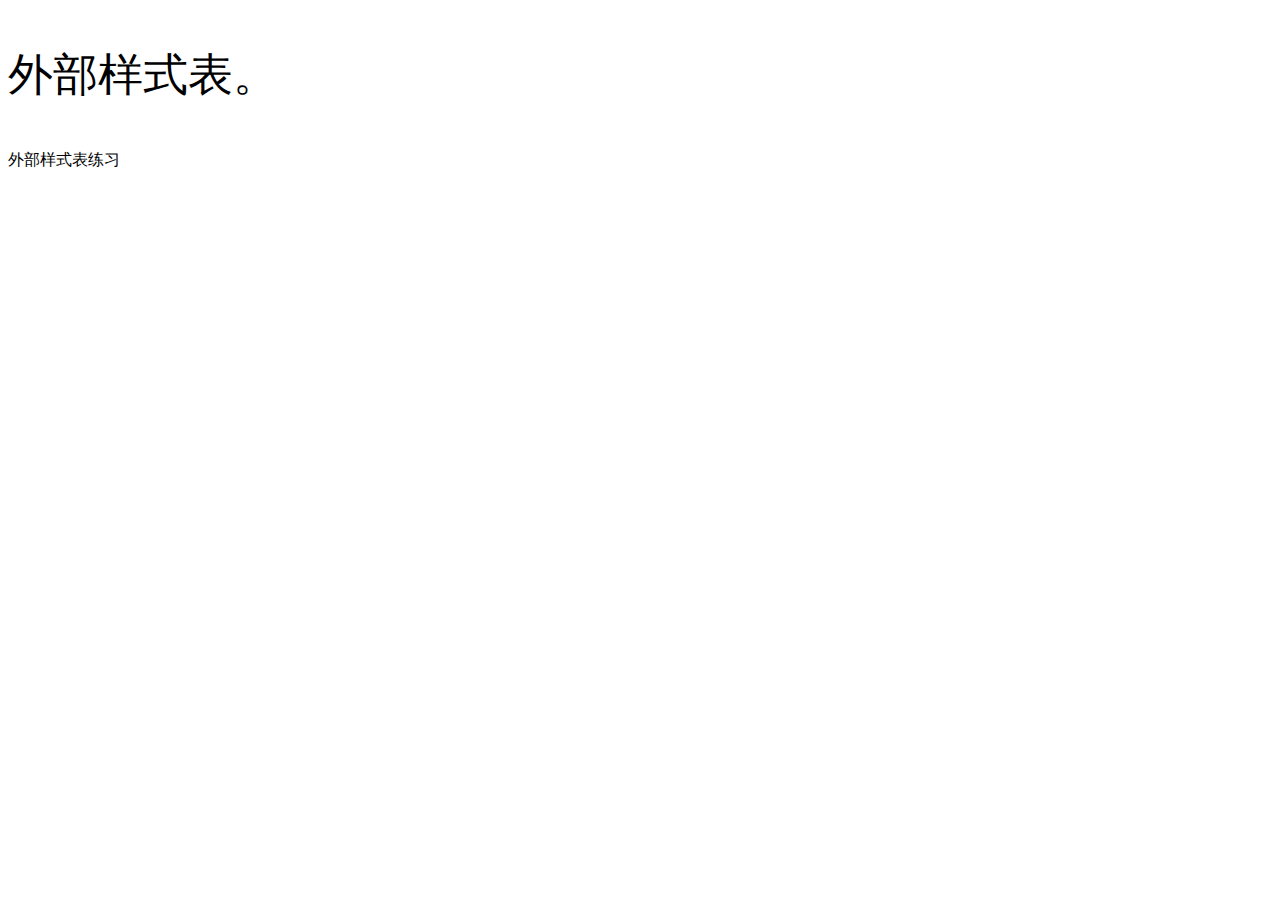
<file: index.html>
<!DOCTYPE html>
<html lang="zh">

<head>
    <meta charset="utf-8">
    <meta http-equiv="X-UA-Compatible" contect="IE=edge">
    <title>外部样式表练习</title>
    <link rel="stylesheet" type="css/main.css">
</head>

<body>
    <p style="font-size: 45px">外部样式表。</p>
    <p>外部样式表练习</p>
</body>

</html>
</file>
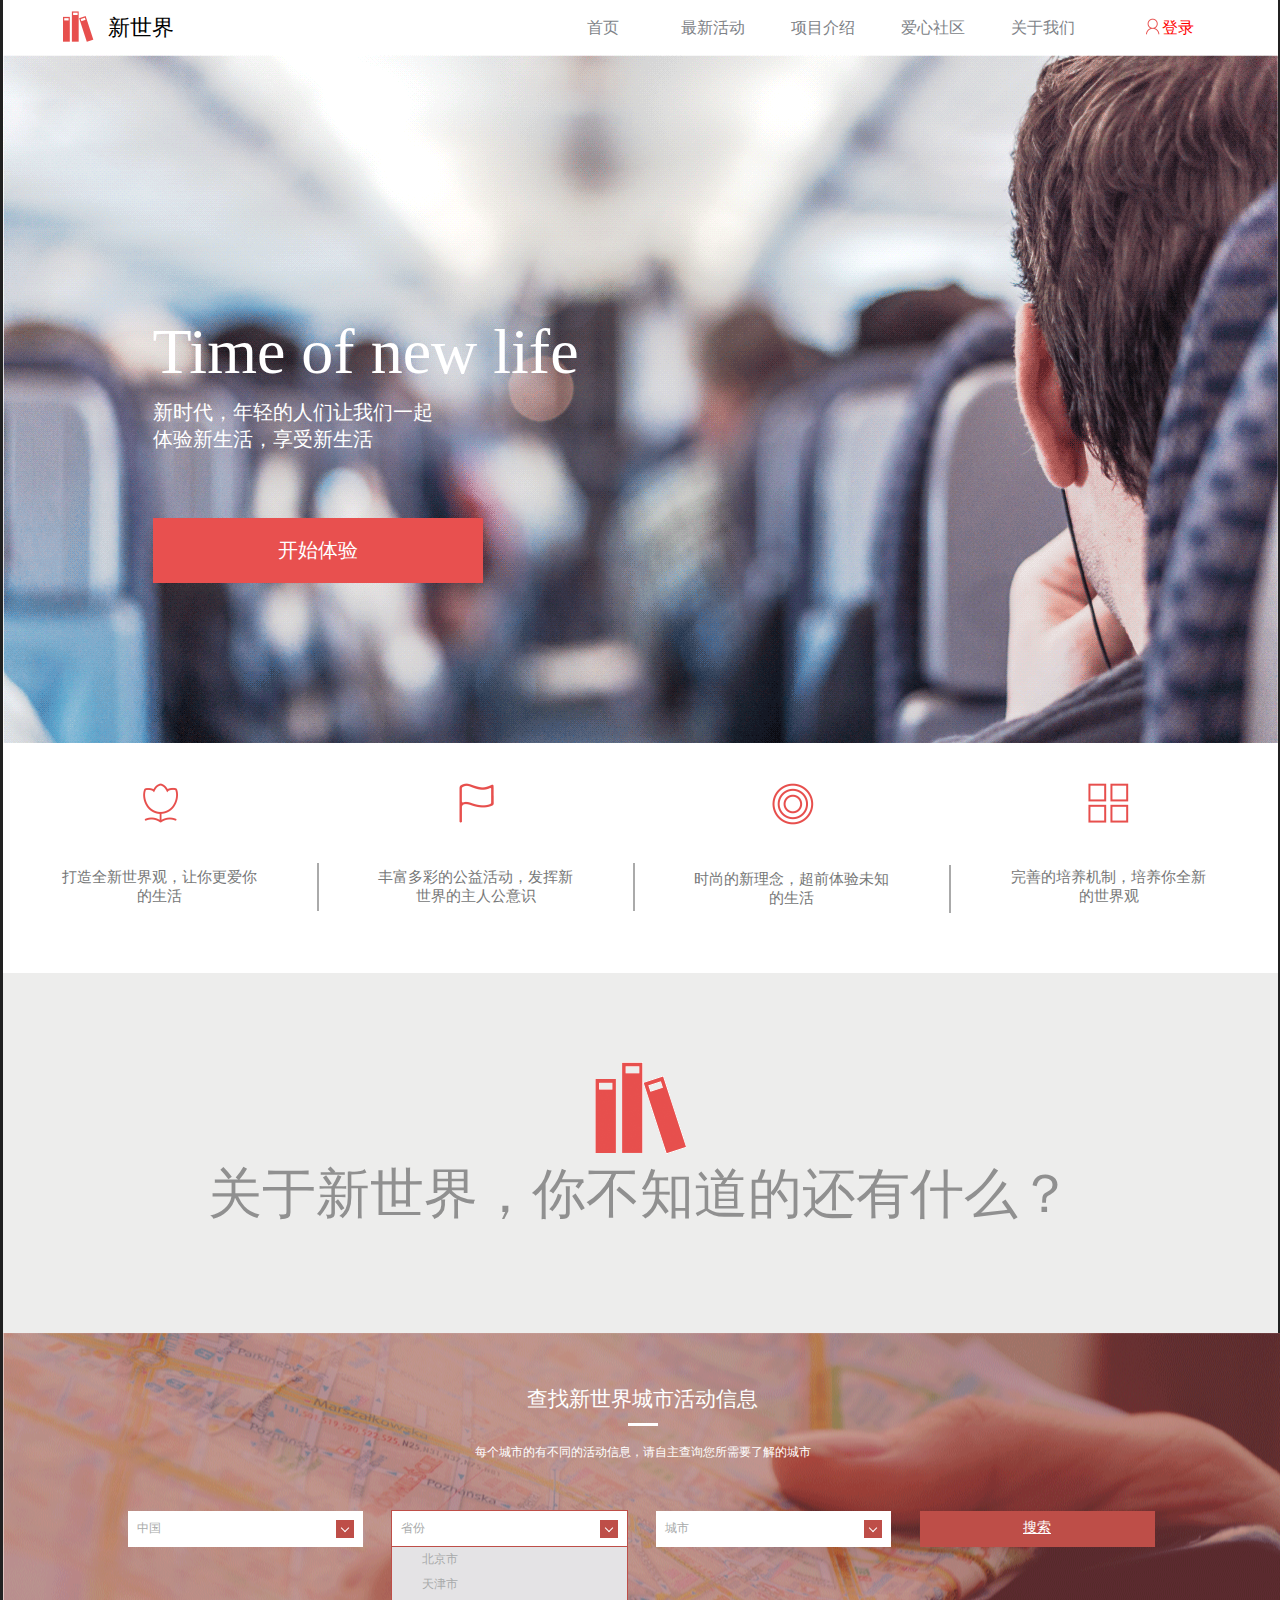
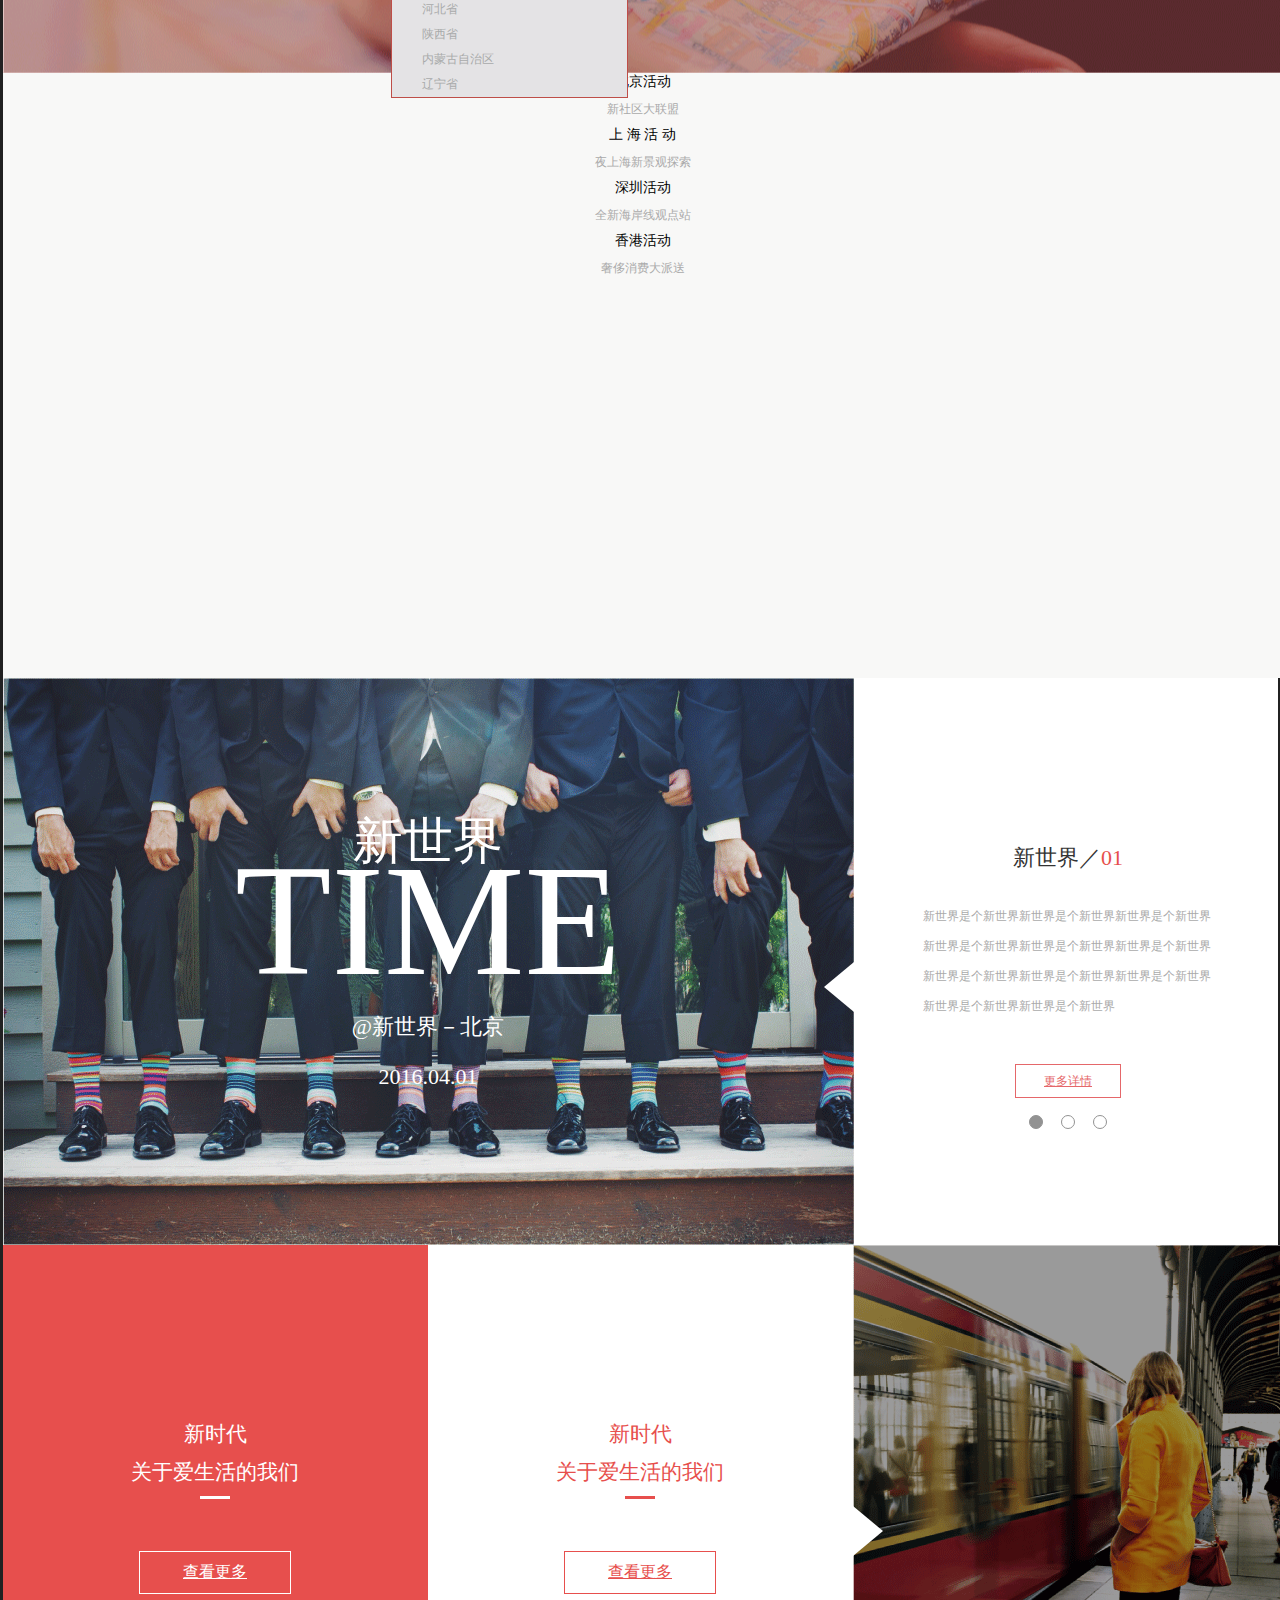
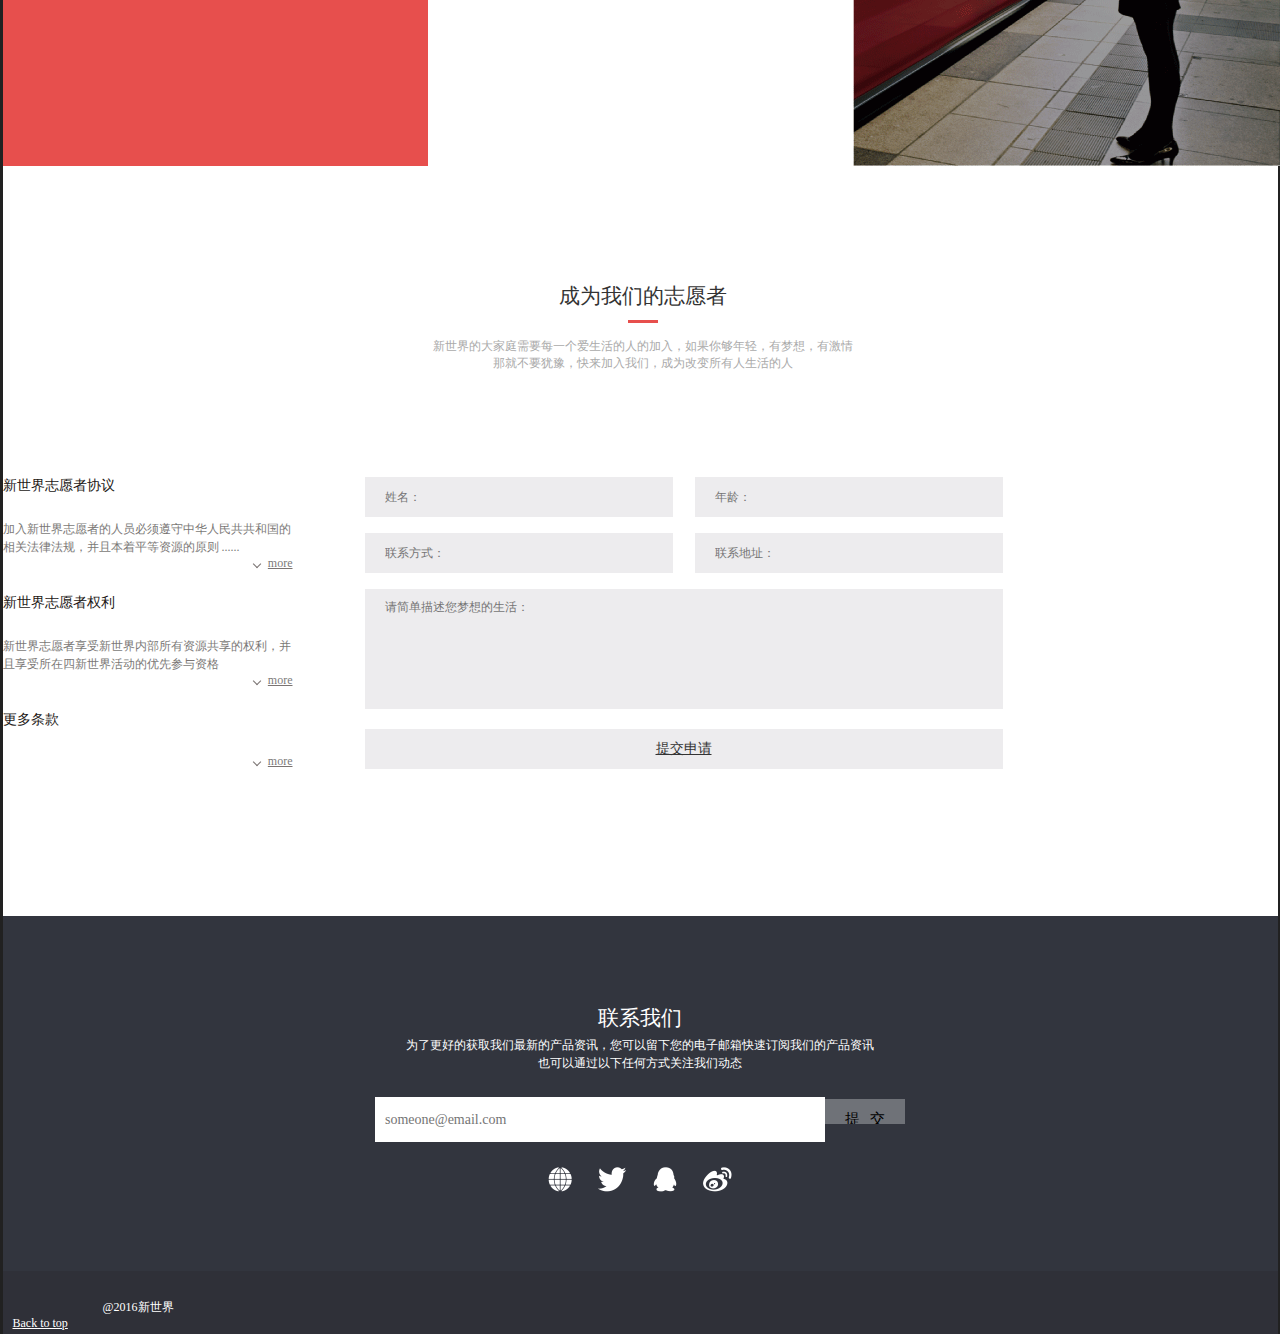
<file: 8-3/index.html>
<!DOCTYPE html>
<html lang="zh">

<head>
    <title>新世界</title>
    <meta charset='utf-8'>
    <link rel="stylesheet" type="text/css" href="reset.css">
    <link rel="stylesheet" type="text/css" href="main.css">
</head>

<body>
    <div class="main">
        <div class="nav">
            <h1>新世界</h1>
            <ul>
                <li><a href="#">首页</a></li>
                <li><a href="#">最新活动</a></li>
                <li><a href="#">项目介绍</a></li>
                <li><a href="#">爱心社区</a></li>
                <li><a href="#">关于我们</a></li>
                <li class="login"><a href="#">登录</a></li>
            </ul>
        </div>
        <div class="info">
            <div>
                <h2>Time of new life</h2>
            <p>新时代，年轻的人们让我们一起
                <br>体验新生活，享受新生活</p>
            <p class="go">开始体验</p>
            </div>
        </div>

        <div class="slogan clearfix">
            <div class="sblock">
                <img src="img/slogan1.png" alt="">
                <p>打造全新世界观，让你更爱你的生活</p>
            </div>
            <div class="sblock">
                <img src="img/slogan2.png" alt="">
                <p>丰富多彩的公益活动，发挥新世界的主人公意识</p>
            </div>
            <div class="sblock">
                <img src="img/slogan3.png" alt="">
                <p>时尚的新理念，超前体验未知的生活</p>
            </div>
            <div class="sblock">
                <img src="img/slogan4.png" alt="">
                <p>完善的培养机制，培养你全新的世界观</p>
            </div>
        </div>

        <div class="ask"> 
           <img class="ask-img" src="img/logob.png" alt=""> 
           <h3 class="ask-title">关于新世界，你不知道的还有什么？</h3>
        </div> 
   
        
   <section class="floor4">
            <p>查找新世界城市活动信息</p>
            <span class="line-decorate"></span>
            <p>每个城市的有不同的活动信息，请自主查询您所需要了解的城市</p>
            <div class="wrap">
                <div class="select">
                    中国
                </div>
                <div class="select">
                    省份
                    <ul class="options">
                        <li>北京市</li>
                        <li>天津市</li>
                        <li>河北省</li>
                        <li>陕西省</li>
                        <li>内蒙古自治区</li>
                        <li>辽宁省</li>
                    </ul>
                </div>
                <div class="select">
                    城市
                </div>
                <a href="javascript:void(0);">搜索</a>
            </div>
            <div class="mask"></div>
        </section>

        <section class="floor5">
            <div>
                <div class="activity-pic-cont"><task11 src="./img/pic-1.jpg"></div>
			<h3 class="activity-pic-title">北京活动</h3>
			<p class="activity-pic-text">新社区大联盟 </p>
		</div
		><div class="activity-pic">
			<h3 class="activity-pic-title b">上 海 活 动</h3>
			<p class="activity-pic-text">夜上海新景观探索</p>
			<div class="activity-pic-cont"><task22 src="./img/pic-2.jpg"></div>
		</div
		><div class="activity-pic">
			<div class="activity-pic-cont"><task33 src="./img/pic-3.jpg"></div>
			<h3 class="activity-pic-title">深圳活动</h3>
			<p class="activity-pic-text">全新海岸线观点站</p>
		</div
		><div class="activity-pic">
			<div class="activity-pic-cont"><task44 src="./img/pic-4.jpg"></div>
			<h3 class="activity-pic-title">香港活动</h3>
			<p class="activity-pic-text">奢侈消费大派送</p>
            </div>
        </section>
        <section class="floor6">
            <div class="img">
                <p>新世界</p>
                <p>TIME</p>
                <p>@新世界－北京</p>
                <p>2016.04.01</p>
            </div>
            <div class="text">
                <h3>新世界／<span>01</span></h3>
                <p>新世界是个新世界新世界是个新世界新世界是个新世界新世界是个新世界新世界是个新世界新世界是个新世界新世界是个新世界新世界是个新世界新世界是个新世界新世界是个新世界新世界是个新世界</p>
                <a href="javascript:void(0);">更多详情</a>
                <ul>
                    <li class="active"></li>
                    <li></li>
                    <li></li>
                </ul>
            </div>
        </section>
        <section class="floor7">
            <div class="img"></div>
            <div class="color-block">
                <div class="left">
                    <p>新时代</p>
                    <p>关于爱生活的我们</p>
                    <span class="line-decorate"></span>
                    <a href="javascript:void(0);">查看更多</a>
                </div>
                <div class="right">
                    <p>新时代</p>
                    <p>关于爱生活的我们</p>
                    <span class="line-decorate"></span>
                    <a href="javascript:void(0);">查看更多</a>
                </div>
            </div>
        </section>
        
        <section class="floor8">
            <div class="top">
                <h3>成为我们的志愿者</h3>
                <span class="line-decorate"></span>
                <p>新世界的大家庭需要每一个爱生活的人的加入，如果你够年轻，有梦想，有激情那就不要犹豫，快来加入我们，成为改变所有人生活的人</p>
            </div>
            <div class="bottom">
                <div class="bottom-left">
                    <article>
                        <h4>新世界志愿者协议</h4>
                        <p>加入新世界志愿者的人员必须遵守中华人民共共和国的相关法律法规，并且本着平等资源的原则 ......</p>
                        <a href="javascript:void(0);">more</a>
                    </article>
                    <article>
                        <h4>新世界志愿者权利</h4>
                        <p>新世界志愿者享受新世界内部所有资源共享的权利，并且享受所在四新世界活动的优先参与资格</p>
                        <a href="javascript:void(0);">more</a>
                    </article>
                    <article>
                        <h4>更多条款</h4>
                        <a href="javascript:void(0);">more</a>
                    </article>
                </div>
                <div class="bottom-right">
                    <input type="text" placeholder="姓名：" />
                    <input type="text" placeholder="年龄：" />
                    <input type="text" placeholder="联系方式：" />
                    <input type="text" placeholder="联系地址：" />
                    <textarea placeholder="请简单描述您梦想的生活："></textarea>
                    <a href="javascript:void(0);">提交申请</a>
                </div>
            </div>
        </section>
        
        <div class="footer">
        <div class="footer-title">联系我们</div>
        <div class="footer-text">为了更好的获取我们最新的产品资讯，您可以留下您的电子邮箱快速订阅我们的产品资讯<br>也可以通过以下任何方式关注我们动态</div>
        <form class="footer-form" action="./index.html" method="post">
            <input class="footer-form-input text" type="text" name="email" placeholder="someone@email.com"
            ><input class="footer-form-input btn" type="submit" value="提 交">
        </form>
        <div class="footer-link-cont">
            <a class="footer-link" href="javascript:;"><img src="./img/bottom1.png"></a
            ><a class="footer-link" href="javascript:;"><img src="./img/bottom2.png"></a
            ><a class="footer-link" href="javascript:;"><img src="./img/bottom3.png"></a
            ><a class="footer-link" href="javascript:;"><img src="./img/bottom4.png"></a>
        </div>
    </div>
    <div class="copy">
        <div class="copy-text">@2016新世界</div>
        <a class="b2t" href="">Back to top</a>
    </div>

    </div>
</body>

</html>
</file>
<file: 8-3/main.css>
body {
    background: #212121;
}


/*导航条样式*/

.main {
    width: 1275px;
    background-color: #fff;
    margin: 0 auto;
}

.nav {
    height: 55px;
    line-height: 55px;
    padding: 0 50px;
}

div.nav h1 {
    float: left;
    font-size: 22px;
    font-family: 黑体;
    background-image: url(img/logo.png);
    background-repeat: no-repeat;
    background-position: 0 3px;
    padding-left: 55px;
}

div.nav ul {
    float: right;
    font-family: 微软雅黑;
}

div.nav ul li {
    float: left;
    font-size: 16px;
    margin-left: 10px;
}

div.nav ul li a {
    display: block;
    text-align: center;
    width: 100px;
    color: #808388;
    text-decoration: none;
}

div.nav ul a:hover {
    color: red;
    border-bottom: 4px red solid;
}

li.login {
    background-image: url(img/user.png);
    background-repeat: no-repeat;
    background-position: 30px 5px;
    padding-left: 25px;
}

div.nav ul .login a {
    color: red;
}


/*导航条样式结束*/
div.info {
    height: 688px;
    width: 1275px;
    overflow: hidden;
    background-image: url(img/info.png);
    background-repeat: no-repeat;
    color: #fff;
}

.info div {
    margin-left: 150px;
    margin-top: 260px;
}

div.info h2 {
    font-size: 64px;
    margin-bottom: 10px;
}

div.info p {
    font-size: 20px;
    font-family: 微软雅黑
}

p.go {
    height: 65px;
    width: 330px;
    line-height: 65px;
    background-color: #E8504F;
    text-align: center;
    margin-top: 65px;
    font-family: 微软雅黑
}

.slogan {
    height: 150px;
    padding: 40px 0;
}

.slogan .sblock {
    width: 316px;
    text-align: center;
    float: left;
}

.sblock p {
    margin-top: 36px;
    padding: 5px 56px;
    border-right: 2px #aaaaaa solid;
    color: #767777;
    font-size: 15px;
}

div.sblock:last-child p {
    border-right: none;
}

.ask {
    height: 360px;
    background-color: #ededec;
    color: rgba(51,51,51,.5);
    text-align: center;
    min-width: 1170px;
}
.ask-img {
    width: 91px;
    height: 92px;
    margin-top: 89px;
}
.ask-title {
    font-size: 54px;
}

.floor4 {
    position: relative;
    min-width: 1280px;
    height: 340px;
    background: url("img/map.png") no-repeat center center;
    background-size: cover;
}
.floor4 p,
.floor4 span,
.floor4 div:not(:last-child) {
    position: relative;
    z-index: 10;
}
.floor4 .mask {
    position: absolute;
    left: 0;
    top: 0;
    width: 100%;
    height: 100%;
    background: rgba(169, 52, 50, 0.2);
    z-index: 0;
}
.floor4 p {
    text-align: center;
    font-family: "Microsoft Yahei";
    color: #fff;
}
.floor4 p:nth-of-type(1) {
    padding: 52px 0 10px;
    font-size: 21px;
}
.floor4 p:nth-of-type(2) {
    padding: 18px 0 50px;
    font-size: 12px;
}
.line-decorate {
    display: block;
    width: 30px;
    height: 3px;
    margin: 0 auto;
}
.floor4 .line-decorate {
    background: #fff;
}
.floor4 .wrap {
    width: 1030px;
    margin: 0 auto;
}
.floor4 .wrap a {
    display: inline-block;
    width: 235px;
    height: 36px;
    line-height: 33px;
    background: #be4e48;
    font-family: "Microsoft Yahei";
    font-size: 14px;
    text-align: center;
    color: #fff;
}
.floor4 .wrap a:active {
    box-shadow: inset 2px 2px 3px rgba(30, 30, 30, 0.8);
}
.floor4 .select {
    display: inline-block;
    position: relative;
    width: 235px;
    height: 36px;
    padding: 9px;
    margin-right: 25px;
    background: #fff;
    font-family: "Microsoft Yahei";
    font-size: 12px;
    color: #a8aaaa;
    -webkit-box-sizing: border-box;
       -moz-box-sizing: border-box;
            box-sizing: border-box;
}
.floor4 .select::before {
    content: "";
    position: absolute;
    top: 9px;
    right: 9px;
    width: 18px;
    height: 18px;
    background: #be4e48;
}
.floor4 .select::after {
    content: "";
    position: absolute;
    top: 14px;
    right: 15px;
    width: 5px;
    height: 5px;
    border-right: 1px solid #fff;
    border-bottom: 1px solid #fff;
    -webkit-transform: rotate(45deg);
       -moz-transform: rotate(45deg);
            transform: rotate(45deg);
}
.floor4 .select:nth-of-type(2),
.floor4 .select:nth-of-type(2) ul {
    outline: 1px solid #be4e48;
}
.floor4 .options {
    position: absolute;
    top: 100%;
    left: 0;
    width: 100%;
    background: #e4e3e5;
}
.floor4 .options li {
    position: relative;
    width: 100%;
    height: 25px;
    line-height: 25px;
    padding-left: 30px;
    -webkit-box-sizing: border-box;
       -moz-box-sizing: border-box;
            box-sizing: border-box;
}
.floor4 .options li:hover {
    background: #bf4f49;
    color: #fff;
}
.floor4 .options li:hover::before {
    content: "";
    position: absolute;
    top: 8px;
    left: 12px;
    width: 3px;
    height: 5px;
    border-right: 1px solid #fff;
    border-bottom: 1px solid #fff;
    -webkit-transform: rotate(45deg);
       -moz-transform: rotate(45deg);
            transform: rotate(45deg);
}

.floor5 {
    min-width: 1280px;
    height: 605px;
    background: #f8f8f7;
}
.floor5 ul {
    width: 78%;
    padding-top: 100px;
    margin: 0 auto;
    text-align: center;
}
.floor5 li {
    display: inline-block;
    width: 220px;
    margin-right: 35px;
    vertical-align: top;
    font-family: "Microsoft Yahei";
}
.floor5 li:last-child {
    margin-right: 0;
}
.floor5 img {
    width: 201px;
    height: 309px;
    padding: 8px 12px;
    margin-bottom: 12px;
    background: #fff;
    border: 1px solid #e0e0e0;
}
.floor5 img:hover {
    border-color: #FCDF6D;
}
.floor5 h3 {
    margin-bottom: 10px;
    font-size: 14px;
    text-align: center;
}
.floor5 h3 a {
    color: #444;
}
.floor5 p {
    margin-bottom: 8px;
    font-size: 12px;
    color: #aaa;
    text-align: center;
}

.floor6 {
    min-width: 1280px;
    height: 567px;
}
.floor6 .img {
    display: inline-block;
    float: left;
    position: relative;
    width: 851px;
    height: 567px;
    background: url("img/line.png") no-repeat center center;
    background-size: cover;
}
.floor6 .img::after {
    content: "";
    position: absolute;
    top: 50%;
    right: 0;
    border-right: 30px solid #fff;
    border-top: 25px solid transparent;
    border-bottom: 25px solid transparent;
}
.floor6 p {
    font-family: "Microsoft Yahei";
    text-align: center;
    color: #fff;
}
.floor6 p:nth-of-type(1) {
    padding-top: 130px;
    font-size: 50px;
}
.floor6 p:nth-of-type(2) {
    margin-top: -45px;
    font-size: 158px;
}
.floor6 p:nth-of-type(3),
.floor6 p:nth-of-type(4) {
    margin-bottom: 22px;
    font-size: 22px;
}
.floor6 .text {
    margin-left: 851px;
    height: 567px;
    vertical-align: top;
    text-align: center;
}
.floor6 .text h3 {
    padding-top: 165px;
    font-family: "SimHei";
    font-size: 22px;
    color: #333;
}
.floor6 .text span {
    color: #e74f4d;
}
.floor6 .text p {
    width: 290px;
    padding-top: 28px;
    margin: 0 auto 50px;
    line-height: 30px;
    font-family: "SimSun";
    font-size: 12px;
    color: #aaaaaa;
    text-align: left;
}
.floor6 .text a {
    padding: 9px 28px;
    border: 1px solid #e5676a;
    color: #e5676a;
    font-family: "Microsoft Yahei";
    font-size: 12px;
}
.floor6 .text a:hover {
    background: #e5676a;
    color: #fff;
}
.floor6 .text ul {
    width: 105px;
    margin: 25px auto;
    text-align: center;
}
.floor6 .text li {
    display: inline-block;
    width: 12px;
    height: 12px;
    margin-right: 14px;
    border: 1px solid #929292;
    cursor: pointer;
    -webkit-border-radius: 50%;
       -moz-border-radius: 50%;
            border-radius: 50%;
}
.floor6 .text li:last-child {
    margin-right: 0;
}
.floor6 .text .active {
    background: #929292;
}

.floor7 {
    min-width: 1280px;
    height: 521px;
}
.floor7 .img {
    position: relative;
    display: inline-block;
    float: right;
    width: 430px;
    height: 521px;
    background: url("img/wait.png") no-repeat center center;
    background-size: cover;
}
.floor7 .img::before {
    content: "";
    position: absolute;
    top: 50%;
    left: 0;
    border-left: 30px solid #fff;
    border-top: 25px solid transparent;
    border-bottom: 25px solid transparent;
}
.floor7 .color-block {
    margin-right: 430px;
}
.floor7 .color-block .left,
.floor7 .color-block .right {
    float: left;
    width: 50%;
    height: 521px;
    padding-top: 175px;
    text-align: center;
    -webkit-box-sizing: border-box;
       -moz-box-sizing: border-box;
            box-sizing: border-box;
}
.floor7 p {
    margin-bottom: 10px;
    font-family: "SimHei";
    font-size: 21px;
    text-align: center;
}
.floor7 a {
    display: inline-block;
    padding: 10px 43px;
    margin-top: 52px;
    border-width: 1px;
    border-style: solid;
}
.floor7 .left {
    background: #e74f4d;
    color: #fff;
}
.floor7 .left .line-decorate {
    background: #fff;
}
.floor7 .left a {
    border-color: #fff;
    color: #fff;
}
.floor7 .left a:hover {
    background: #fff;
    color: #e74f4d;
}
.floor7 .right {
    color: #e74f4d;
}
.floor7 .right .line-decorate {
    background: #e74f4d;
}
.floor7 .right a {
    border-color: #e74f4d;
    color: #e74f4d;
}
.floor7 .right a:hover {
    background: #e74f4d;
    color: #fff;
}

.floor8 {
    min-width: 1280px;
    height: 750px;
}
.floor8 .top h3 {
    padding: 116px 0 10px;
    text-align: center;
    font-family: "SimHei";
    font-size: 21px;
    color: #333;
}
.floor8 .line-decorate {
    background: #e74f4d;
}
.floor8 .top p {
    width: 425px;
    margin: 15px auto 105px;
    text-align: center;
    font-family: "Microsoft Yahei";
    font-size: 12px;
    color: #aaa;
}
.floor8 .bottom-left,
.floor8 .bottom-right {
    display: inline-block;
}
.floor8 .bottom-left {
    margin-right: 68px;
}
.floor8 article {
    width: 290px;
    margin-bottom: 38px;
}
.floor8 .bottom-left h4 {
    margin-bottom: 25px;
    font-family: "SimHei";
    font-size: 14px;
    color: #231815;
}
.floor8 .bottom-left p {
    line-height: 1.5;
    font-family: "SimSun";
    font-size: 12px;
    color: #231815;
    opacity: 0.6;
}
.floor8 .bottom-left a {
    display: inline-block;
    position: relative;
    float: right;
    font-family: "SimSun";
    font-size: 12px;
    color: #231815;
    opacity: 0.6;
}
.floor8 .bottom-left a::before {
    content: "";
    position: absolute;
    top: 5px;
    right: 33px;
    width: 5px;
    height: 5px;
    border-right: 1px solid #231815;
    border-bottom: 1px solid #231815;
    -webkit-transform: rotate(45deg);
       -moz-transform: rotate(45deg);
            transform: rotate(45deg);
}
.floor8 .bottom-left a:hover {
    color: #e74f4d;
}
.floor8 .bottom-left a:hover::before {
    border-color: #e74f4d;
}
.floor8 .bottom-right {
    display: inline-block;
    width: 638px;
    vertical-align: top;
}
.floor8 .bottom-right input::-webkit-input-placeholder,
.floor8 .bottom-right input::-moz-placeholder,
.floor8 .bottom-right input::placeholder,
.floor8 .bottom-right textarea::-webkit-input-placeholder,
.floor8 .bottom-right textarea::-moz-placeholder,
.floor8 .bottom-right textarea::placeholder {
    font-family: "SimSun";
    font-size: 12px;
    color: #231815;
}
.floor8 .bottom-right input,
.floor8 .bottom-right textarea {
    padding: 10px 20px;
    background: #edecee;
    border: none;
    -webkit-box-sizing: border-box;
       -moz-box-sizing: border-box;
            box-sizing: border-box;
}
.floor8 .bottom-right input:nth-of-type(even) {
    margin-right: 0;
}
.floor8 .bottom-right input {
    width: 308px;
    height: 40px;
    margin: 0 18px 16px 0;
    font-family: "SimSun";
    font-size: 12px;
    color: #231815;
}
.floor8 .bottom-right textarea {
    width: 638px;
    height: 120px;
    font-family: "SimSun";
    font-size: 12px;
    color: #231815;
    resize: none;
}
.floor8 .bottom-right a {
    display: inline-block;
    width: 638px;
    height: 40px;
    margin-top: 16px;
    background: #edecee;
    line-height: 40px;
    font-family: "SimHei";
    font-size: 14px;
    color: #333;
    text-align: center;
}
.floor8 .bottom-right a:active {
    box-shadow: inset 2px 2px 3px rgba(30, 30, 30, 0.8);
}

.footer {
    padding:85px 0 75px;
    background-color:#32353e;
    color:#fff;
    text-align:center;
}
.footer-title {
    font-size:21px; line-height:35px;
    font-weight:normal;
}
.footer-text {
    font-size:12px; line-height:18px;
}
.footer-form {
    margin:25px;
}
.footer-form-input {
    height:25px;
    margin:0 auto;
    padding:10px;
    border:0;
    line-height:21px;
}
.footer-form-input.text {
    width:430px;
    color:#333;
    font-size:14px;
}
.footer-form-input.btn {
    width:80px;
    background-color:rgba(255,255,255,.3);
    font-size:15px;
    text-align:center;
    word-spacing:.4em;
}
.footer-link {
    height:35px;
    margin:8px;
    padding:5px;
}
.copy {
    height:35px;
    padding-top:28px;
    background-color:#2f3038;
    color:#fff;
    font-size:12px; line-height:16px;
}
.copy-text {
    margin-left:100px;
}
.b2t {
    bottom:0; right:0;
    margin-right:100px;
    padding:10px;
    color: #ffffff
}
</file>
